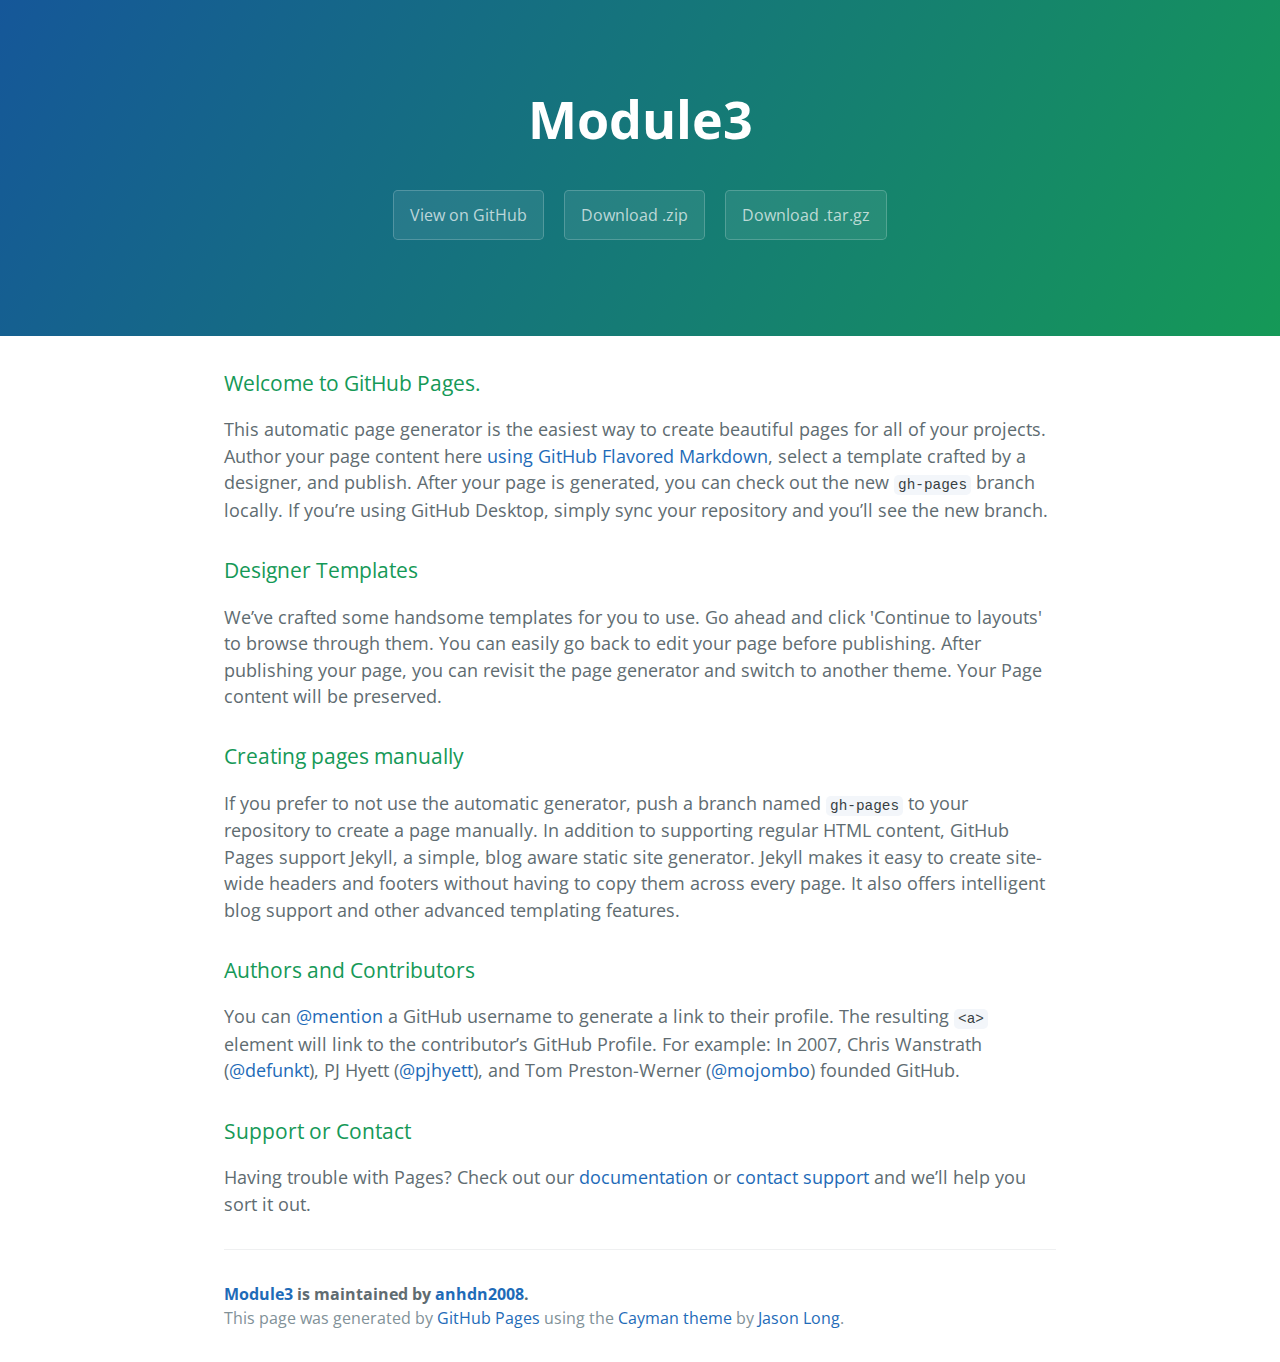
<file: index.html>
<!DOCTYPE html>
<html lang="en-us">
  <head>
    <meta charset="UTF-8">
    <title>Module3 by anhdn2008</title>
    <meta name="viewport" content="width=device-width, initial-scale=1">
    <link rel="stylesheet" type="text/css" href="stylesheets/normalize.css" media="screen">
    <link href='https://fonts.googleapis.com/css?family=Open+Sans:400,700' rel='stylesheet' type='text/css'>
    <link rel="stylesheet" type="text/css" href="stylesheets/stylesheet.css" media="screen">
    <link rel="stylesheet" type="text/css" href="stylesheets/github-light.css" media="screen">
  </head>
  <body>
    <section class="page-header">
      <h1 class="project-name">Module3</h1>
      <h2 class="project-tagline"></h2>
      <a href="https://github.com/anhdn2008/module3" class="btn">View on GitHub</a>
      <a href="https://github.com/anhdn2008/module3/zipball/master" class="btn">Download .zip</a>
      <a href="https://github.com/anhdn2008/module3/tarball/master" class="btn">Download .tar.gz</a>
    </section>

    <section class="main-content">
      <h3>
<a id="welcome-to-github-pages" class="anchor" href="#welcome-to-github-pages" aria-hidden="true"><span aria-hidden="true" class="octicon octicon-link"></span></a>Welcome to GitHub Pages.</h3>

<p>This automatic page generator is the easiest way to create beautiful pages for all of your projects. Author your page content here <a href="https://guides.github.com/features/mastering-markdown/">using GitHub Flavored Markdown</a>, select a template crafted by a designer, and publish. After your page is generated, you can check out the new <code>gh-pages</code> branch locally. If you’re using GitHub Desktop, simply sync your repository and you’ll see the new branch.</p>

<h3>
<a id="designer-templates" class="anchor" href="#designer-templates" aria-hidden="true"><span aria-hidden="true" class="octicon octicon-link"></span></a>Designer Templates</h3>

<p>We’ve crafted some handsome templates for you to use. Go ahead and click 'Continue to layouts' to browse through them. You can easily go back to edit your page before publishing. After publishing your page, you can revisit the page generator and switch to another theme. Your Page content will be preserved.</p>

<h3>
<a id="creating-pages-manually" class="anchor" href="#creating-pages-manually" aria-hidden="true"><span aria-hidden="true" class="octicon octicon-link"></span></a>Creating pages manually</h3>

<p>If you prefer to not use the automatic generator, push a branch named <code>gh-pages</code> to your repository to create a page manually. In addition to supporting regular HTML content, GitHub Pages support Jekyll, a simple, blog aware static site generator. Jekyll makes it easy to create site-wide headers and footers without having to copy them across every page. It also offers intelligent blog support and other advanced templating features.</p>

<h3>
<a id="authors-and-contributors" class="anchor" href="#authors-and-contributors" aria-hidden="true"><span aria-hidden="true" class="octicon octicon-link"></span></a>Authors and Contributors</h3>

<p>You can <a href="https://help.github.com/articles/basic-writing-and-formatting-syntax/#mentioning-users-and-teams" class="user-mention">@mention</a> a GitHub username to generate a link to their profile. The resulting <code>&lt;a&gt;</code> element will link to the contributor’s GitHub Profile. For example: In 2007, Chris Wanstrath (<a href="https://github.com/defunkt" class="user-mention">@defunkt</a>), PJ Hyett (<a href="https://github.com/pjhyett" class="user-mention">@pjhyett</a>), and Tom Preston-Werner (<a href="https://github.com/mojombo" class="user-mention">@mojombo</a>) founded GitHub.</p>

<h3>
<a id="support-or-contact" class="anchor" href="#support-or-contact" aria-hidden="true"><span aria-hidden="true" class="octicon octicon-link"></span></a>Support or Contact</h3>

<p>Having trouble with Pages? Check out our <a href="https://help.github.com/pages">documentation</a> or <a href="https://github.com/contact">contact support</a> and we’ll help you sort it out.</p>

      <footer class="site-footer">
        <span class="site-footer-owner"><a href="https://github.com/anhdn2008/module3">Module3</a> is maintained by <a href="https://github.com/anhdn2008">anhdn2008</a>.</span>

        <span class="site-footer-credits">This page was generated by <a href="https://pages.github.com">GitHub Pages</a> using the <a href="https://github.com/jasonlong/cayman-theme">Cayman theme</a> by <a href="https://twitter.com/jasonlong">Jason Long</a>.</span>
      </footer>

    </section>

  
  </body>
</html>
</file>
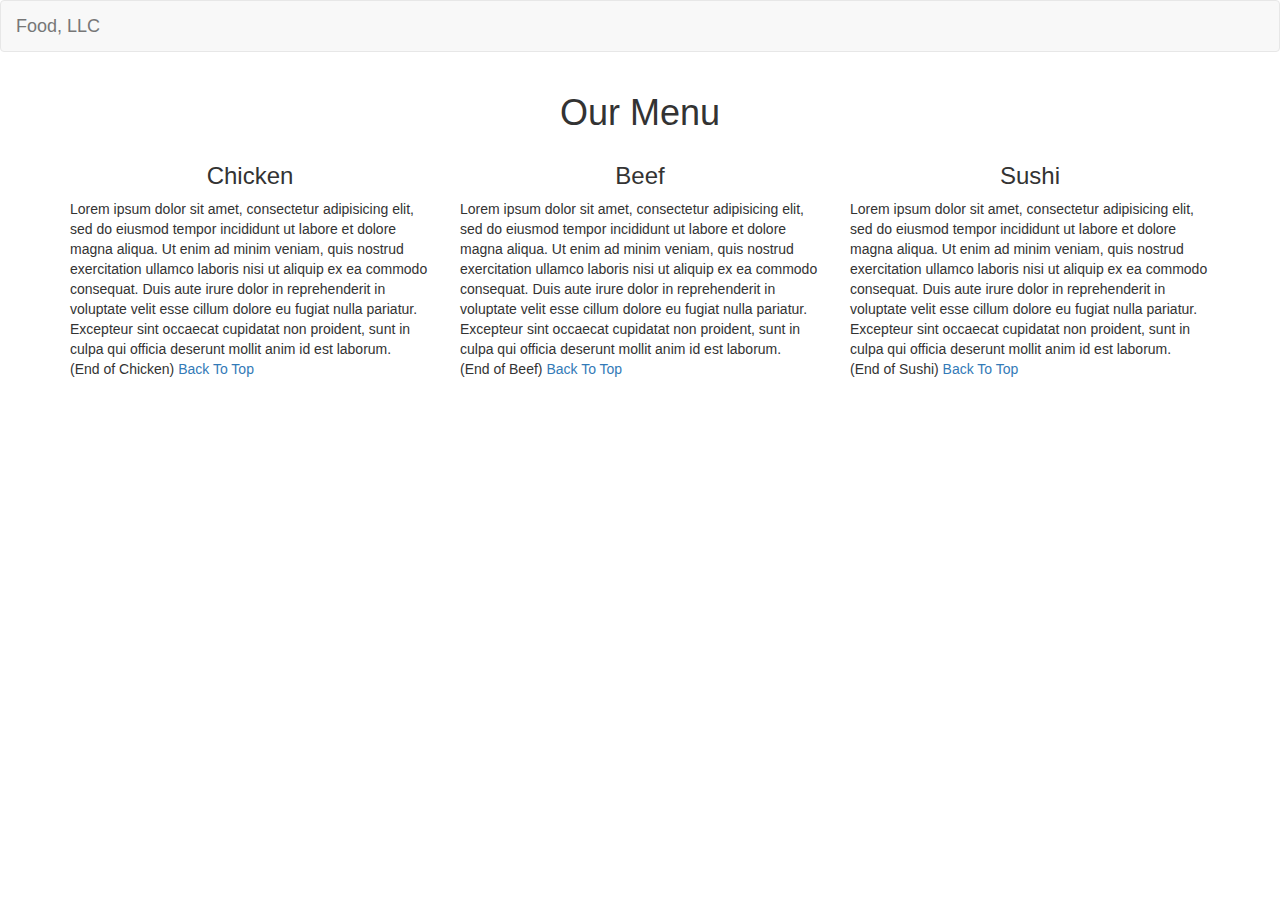
<file: module3-solution/index.html>
<!DOCTYPE html>
<html>
<head>
<meta charset="utf-8">
    <meta http-equiv="X-UA-Compatible" content="IE=edge">
    <meta name="viewport" content="width=device-width, initial-scale=1">

    <!-- HTML5 shim and Respond.js for IE8 support of HTML5 elements and media queries -->
    <!-- WARNING: Respond.js doesn't work if you view the page via file:// -->
    <!--[if lt IE 9]>
      <script src="https://oss.maxcdn.com/html5shiv/3.7.2/html5shiv.min.js"></script>
      <script src="https://oss.maxcdn.com/respond/1.4.2/respond.min.js"></script>
    <![endif]-->

    <title>Boostrap Starter Page</title>
    <link rel="stylesheet" href="css/bootstrap.min.css">
    <link rel="stylesheet" href="css/styles.css">
	<title>Module 3 - Solution</title>
</head>
<body>
<header class="navbar navbar-static-top bs-docs-nav" id="top" role="banner">
	<nav id="navbar-example" class="navbar navbar-default">
	  <div class="container-fluid">
	    <!-- Brand and toggle get grouped for better mobile display -->
	    <div class="navbar-header">
	      <button type="button" class="navbar-toggle collapsed" data-toggle="collapse" data-target="#navbar-collapse-1" aria-expanded="false">
	        <span class="sr-only">Toggle navigation</span>
	        <span class="icon-bar"></span>
	        <span class="icon-bar"></span>
	        <span class="icon-bar"></span>
	      </button>
	      <a class="navbar-brand" href="#">Food, LLC</a>
	    </div>

	    <!-- Collect the nav links, forms, and other content for toggling -->
	    <div class="collapse navbar-collapse" id="navbar-collapse-1">
	      <ul class="nav navbar-nav">
	        <li class="active"><a href="#Chicken" class="visible-xs">Chicken</a></li>
	        <li><a href="#Beef" class="visible-xs">Beef</a></li>
	        <li><a href="#Sushi" class="visible-xs">Sushi</a></li>
	      </ul>
	      
	    </div><!-- /.navbar-collapse -->
	  </div><!-- /.container-fluid -->
	</nav>
</header>
<h1 class="text-center text-capitalize">our menu</h1>

<div id="container-1" class="container" data-target="#navbar-example" data-spy="scroll">
	<div class="row">
		<div id="Chicken" class="col-lg-4 col-md-6 col-xs-12">
			<h3 class="text-center">Chicken</h3>
			Lorem ipsum dolor sit amet, consectetur adipisicing elit, sed do eiusmod
			tempor incididunt ut labore et dolore magna aliqua. Ut enim ad minim veniam,
			quis nostrud exercitation ullamco laboris nisi ut aliquip ex ea commodo
			consequat. Duis aute irure dolor in reprehenderit in voluptate velit esse
			cillum dolore eu fugiat nulla pariatur. Excepteur sint occaecat cupidatat non
			proident, sunt in culpa qui officia deserunt mollit anim id est laborum. 
			<br/>(End of Chicken) <a href="#top">Back To Top</a>
		</div>
		<div id="Beef" class="col-lg-4 col-md-6 col-xs-12" >
			<h3 class="text-center">Beef</h3>
			Lorem ipsum dolor sit amet, consectetur adipisicing elit, sed do eiusmod
			tempor incididunt ut labore et dolore magna aliqua. Ut enim ad minim veniam,
			quis nostrud exercitation ullamco laboris nisi ut aliquip ex ea commodo
			consequat. Duis aute irure dolor in reprehenderit in voluptate velit esse
			cillum dolore eu fugiat nulla pariatur. Excepteur sint occaecat cupidatat non
			proident, sunt in culpa qui officia deserunt mollit anim id est laborum.
			<br/>(End of Beef) <a href="#top">Back To Top</a>
		</div>
		<div id="Sushi" class="col-lg-4 col-md-12 col-xs-12" >
			<h3 class="text-center">Sushi</h3>
			Lorem ipsum dolor sit amet, consectetur adipisicing elit, sed do eiusmod
			tempor incididunt ut labore et dolore magna aliqua. Ut enim ad minim veniam,
			quis nostrud exercitation ullamco laboris nisi ut aliquip ex ea commodo
			consequat. Duis aute irure dolor in reprehenderit in voluptate velit esse
			cillum dolore eu fugiat nulla pariatur. Excepteur sint occaecat cupidatat non
			proident, sunt in culpa qui officia deserunt mollit anim id est laborum.
			<br/>(End of Sushi) <a href="#top">Back To Top</a>
		</div>
	</div><!-- /.row -->
</div><!-- /.container -->

<!-- jQuery (Bootstrap JS plugins depend on it) -->
  <script src="js/jquery-1.11.3.min.js"></script>
  <script src="js/bootstrap.min.js"></script>
  <script src="js/script.js"></script>
</body>
</html>
</file>
<file: stylesheets/stylesheet.css>
* {
  box-sizing: border-box; }

body {
  padding: 0;
  margin: 0;
  font-family: "Open Sans", "Helvetica Neue", Helvetica, Arial, sans-serif;
  font-size: 16px;
  line-height: 1.5;
  color: #606c71; }

a {
  color: #1e6bb8;
  text-decoration: none; }
  a:hover {
    text-decoration: underline; }

.btn {
  display: inline-block;
  margin-bottom: 1rem;
  color: rgba(255, 255, 255, 0.7);
  background-color: rgba(255, 255, 255, 0.08);
  border-color: rgba(255, 255, 255, 0.2);
  border-style: solid;
  border-width: 1px;
  border-radius: 0.3rem;
  transition: color 0.2s, background-color 0.2s, border-color 0.2s; }
  .btn + .btn {
    margin-left: 1rem; }

.btn:hover {
  color: rgba(255, 255, 255, 0.8);
  text-decoration: none;
  background-color: rgba(255, 255, 255, 0.2);
  border-color: rgba(255, 255, 255, 0.3); }

@media screen and (min-width: 64em) {
  .btn {
    padding: 0.75rem 1rem; } }

@media screen and (min-width: 42em) and (max-width: 64em) {
  .btn {
    padding: 0.6rem 0.9rem;
    font-size: 0.9rem; } }

@media screen and (max-width: 42em) {
  .btn {
    display: block;
    width: 100%;
    padding: 0.75rem;
    font-size: 0.9rem; }
    .btn + .btn {
      margin-top: 1rem;
      margin-left: 0; } }

.page-header {
  color: #fff;
  text-align: center;
  background-color: #159957;
  background-image: linear-gradient(120deg, #155799, #159957); }

@media screen and (min-width: 64em) {
  .page-header {
    padding: 5rem 6rem; } }

@media screen and (min-width: 42em) and (max-width: 64em) {
  .page-header {
    padding: 3rem 4rem; } }

@media screen and (max-width: 42em) {
  .page-header {
    padding: 2rem 1rem; } }

.project-name {
  margin-top: 0;
  margin-bottom: 0.1rem; }

@media screen and (min-width: 64em) {
  .project-name {
    font-size: 3.25rem; } }

@media screen and (min-width: 42em) and (max-width: 64em) {
  .project-name {
    font-size: 2.25rem; } }

@media screen and (max-width: 42em) {
  .project-name {
    font-size: 1.75rem; } }

.project-tagline {
  margin-bottom: 2rem;
  font-weight: normal;
  opacity: 0.7; }

@media screen and (min-width: 64em) {
  .project-tagline {
    font-size: 1.25rem; } }

@media screen and (min-width: 42em) and (max-width: 64em) {
  .project-tagline {
    font-size: 1.15rem; } }

@media screen and (max-width: 42em) {
  .project-tagline {
    font-size: 1rem; } }

.main-content :first-child {
  margin-top: 0; }
.main-content img {
  max-width: 100%; }
.main-content h1, .main-content h2, .main-content h3, .main-content h4, .main-content h5, .main-content h6 {
  margin-top: 2rem;
  margin-bottom: 1rem;
  font-weight: normal;
  color: #159957; }
.main-content p {
  margin-bottom: 1em; }
.main-content code {
  padding: 2px 4px;
  font-family: Consolas, "Liberation Mono", Menlo, Courier, monospace;
  font-size: 0.9rem;
  color: #383e41;
  background-color: #f3f6fa;
  border-radius: 0.3rem; }
.main-content pre {
  padding: 0.8rem;
  margin-top: 0;
  margin-bottom: 1rem;
  font: 1rem Consolas, "Liberation Mono", Menlo, Courier, monospace;
  color: #567482;
  word-wrap: normal;
  background-color: #f3f6fa;
  border: solid 1px #dce6f0;
  border-radius: 0.3rem; }
  .main-content pre > code {
    padding: 0;
    margin: 0;
    font-size: 0.9rem;
    color: #567482;
    word-break: normal;
    white-space: pre;
    background: transparent;
    border: 0; }
.main-content .highlight {
  margin-bottom: 1rem; }
  .main-content .highlight pre {
    margin-bottom: 0;
    word-break: normal; }
.main-content .highlight pre, .main-content pre {
  padding: 0.8rem;
  overflow: auto;
  font-size: 0.9rem;
  line-height: 1.45;
  border-radius: 0.3rem; }
.main-content pre code, .main-content pre tt {
  display: inline;
  max-width: initial;
  padding: 0;
  margin: 0;
  overflow: initial;
  line-height: inherit;
  word-wrap: normal;
  background-color: transparent;
  border: 0; }
  .main-content pre code:before, .main-content pre code:after, .main-content pre tt:before, .main-content pre tt:after {
    content: normal; }
.main-content ul, .main-content ol {
  margin-top: 0; }
.main-content blockquote {
  padding: 0 1rem;
  margin-left: 0;
  color: #819198;
  border-left: 0.3rem solid #dce6f0; }
  .main-content blockquote > :first-child {
    margin-top: 0; }
  .main-content blockquote > :last-child {
    margin-bottom: 0; }
.main-content table {
  display: block;
  width: 100%;
  overflow: auto;
  word-break: normal;
  word-break: keep-all; }
  .main-content table th {
    font-weight: bold; }
  .main-content table th, .main-content table td {
    padding: 0.5rem 1rem;
    border: 1px solid #e9ebec; }
.main-content dl {
  padding: 0; }
  .main-content dl dt {
    padding: 0;
    margin-top: 1rem;
    font-size: 1rem;
    font-weight: bold; }
  .main-content dl dd {
    padding: 0;
    margin-bottom: 1rem; }
.main-content hr {
  height: 2px;
  padding: 0;
  margin: 1rem 0;
  background-color: #eff0f1;
  border: 0; }

@media screen and (min-width: 64em) {
  .main-content {
    max-width: 64rem;
    padding: 2rem 6rem;
    margin: 0 auto;
    font-size: 1.1rem; } }

@media screen and (min-width: 42em) and (max-width: 64em) {
  .main-content {
    padding: 2rem 4rem;
    font-size: 1.1rem; } }

@media screen and (max-width: 42em) {
  .main-content {
    padding: 2rem 1rem;
    font-size: 1rem; } }

.site-footer {
  padding-top: 2rem;
  margin-top: 2rem;
  border-top: solid 1px #eff0f1; }

.site-footer-owner {
  display: block;
  font-weight: bold; }

.site-footer-credits {
  color: #819198; }

@media screen and (min-width: 64em) {
  .site-footer {
    font-size: 1rem; } }

@media screen and (min-width: 42em) and (max-width: 64em) {
  .site-footer {
    font-size: 1rem; } }

@media screen and (max-width: 42em) {
  .site-footer {
    font-size: 0.9rem; } }
</file>
<file: stylesheets/github-light.css>
/*
The MIT License (MIT)

Copyright (c) 2016 GitHub, Inc.

Permission is hereby granted, free of charge, to any person obtaining a copy
of this software and associated documentation files (the "Software"), to deal
in the Software without restriction, including without limitation the rights
to use, copy, modify, merge, publish, distribute, sublicense, and/or sell
copies of the Software, and to permit persons to whom the Software is
furnished to do so, subject to the following conditions:

The above copyright notice and this permission notice shall be included in all
copies or substantial portions of the Software.

THE SOFTWARE IS PROVIDED "AS IS", WITHOUT WARRANTY OF ANY KIND, EXPRESS OR
IMPLIED, INCLUDING BUT NOT LIMITED TO THE WARRANTIES OF MERCHANTABILITY,
FITNESS FOR A PARTICULAR PURPOSE AND NONINFRINGEMENT. IN NO EVENT SHALL THE
AUTHORS OR COPYRIGHT HOLDERS BE LIABLE FOR ANY CLAIM, DAMAGES OR OTHER
LIABILITY, WHETHER IN AN ACTION OF CONTRACT, TORT OR OTHERWISE, ARISING FROM,
OUT OF OR IN CONNECTION WITH THE SOFTWARE OR THE USE OR OTHER DEALINGS IN THE
SOFTWARE.

*/

.pl-c /* comment */ {
  color: #969896;
}

.pl-c1 /* constant, variable.other.constant, support, meta.property-name, support.constant, support.variable, meta.module-reference, markup.raw, meta.diff.header */,
.pl-s .pl-v /* string variable */ {
  color: #0086b3;
}

.pl-e /* entity */,
.pl-en /* entity.name */ {
  color: #795da3;
}

.pl-smi /* variable.parameter.function, storage.modifier.package, storage.modifier.import, storage.type.java, variable.other */,
.pl-s .pl-s1 /* string source */ {
  color: #333;
}

.pl-ent /* entity.name.tag */ {
  color: #63a35c;
}

.pl-k /* keyword, storage, storage.type */ {
  color: #a71d5d;
}

.pl-s /* string */,
.pl-pds /* punctuation.definition.string, string.regexp.character-class */,
.pl-s .pl-pse .pl-s1 /* string punctuation.section.embedded source */,
.pl-sr /* string.regexp */,
.pl-sr .pl-cce /* string.regexp constant.character.escape */,
.pl-sr .pl-sre /* string.regexp source.ruby.embedded */,
.pl-sr .pl-sra /* string.regexp string.regexp.arbitrary-repitition */ {
  color: #183691;
}

.pl-v /* variable */ {
  color: #ed6a43;
}

.pl-id /* invalid.deprecated */ {
  color: #b52a1d;
}

.pl-ii /* invalid.illegal */ {
  color: #f8f8f8;
  background-color: #b52a1d;
}

.pl-sr .pl-cce /* string.regexp constant.character.escape */ {
  font-weight: bold;
  color: #63a35c;
}

.pl-ml /* markup.list */ {
  color: #693a17;
}

.pl-mh /* markup.heading */,
.pl-mh .pl-en /* markup.heading entity.name */,
.pl-ms /* meta.separator */ {
  font-weight: bold;
  color: #1d3e81;
}

.pl-mq /* markup.quote */ {
  color: #008080;
}

.pl-mi /* markup.italic */ {
  font-style: italic;
  color: #333;
}

.pl-mb /* markup.bold */ {
  font-weight: bold;
  color: #333;
}

.pl-md /* markup.deleted, meta.diff.header.from-file */ {
  color: #bd2c00;
  background-color: #ffecec;
}

.pl-mi1 /* markup.inserted, meta.diff.header.to-file */ {
  color: #55a532;
  background-color: #eaffea;
}

.pl-mdr /* meta.diff.range */ {
  font-weight: bold;
  color: #795da3;
}

.pl-mo /* meta.output */ {
  color: #1d3e81;
}
</file>
<file: module3-solution/css/styles.css>
.navbar-default .navbar-nav li {
	text-align: center;
}

#navbar-collapse-1 {
	/*background: #0000ff*/
}

.container>.row>div {
	height: 700px;
}

#container-1 {
	position: relative;
}
</file>
